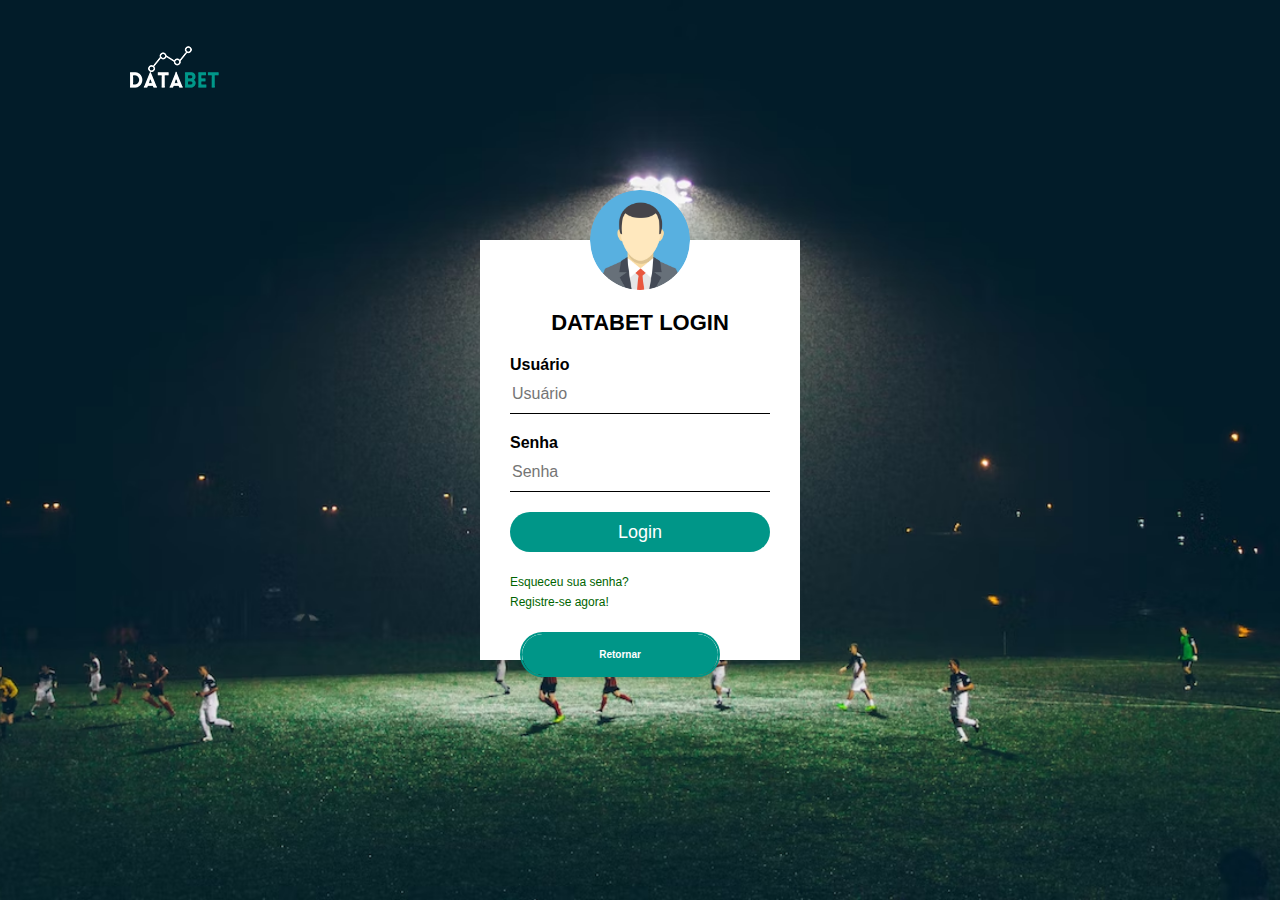
<file: index.html>
﻿<html>
<head>
<title> Login </title>
    <link rel="stylesheet" type="text/css" href = "style.css">
<body>
    <div class="banner">
        <div class="navbar">
            <img src="logo.png" alt="logo">
        </div>
    <div class = "loginbox">
    <img src="avatar.png" class="avatar">
    <h1>DATABET LOGIN</h1>
        <form>
            <p>Usuário</p>
            <input type="text" name = "" placeholder = "Usuário">
            <p>Senha</p>
            <input type="password" name ="" placeholder="Senha">
            <input type="submit" name = "" value = "Login">
            <a href="#">Esqueceu sua senha?</a> <br>
            <a href="#">Registre-se agora!</a>
            <a href="index2.html">
            <button type = "button" > <span></span>Retornar</button>
            </a>
        </form>
    </div>
</body>
</head>
</html>
</file>
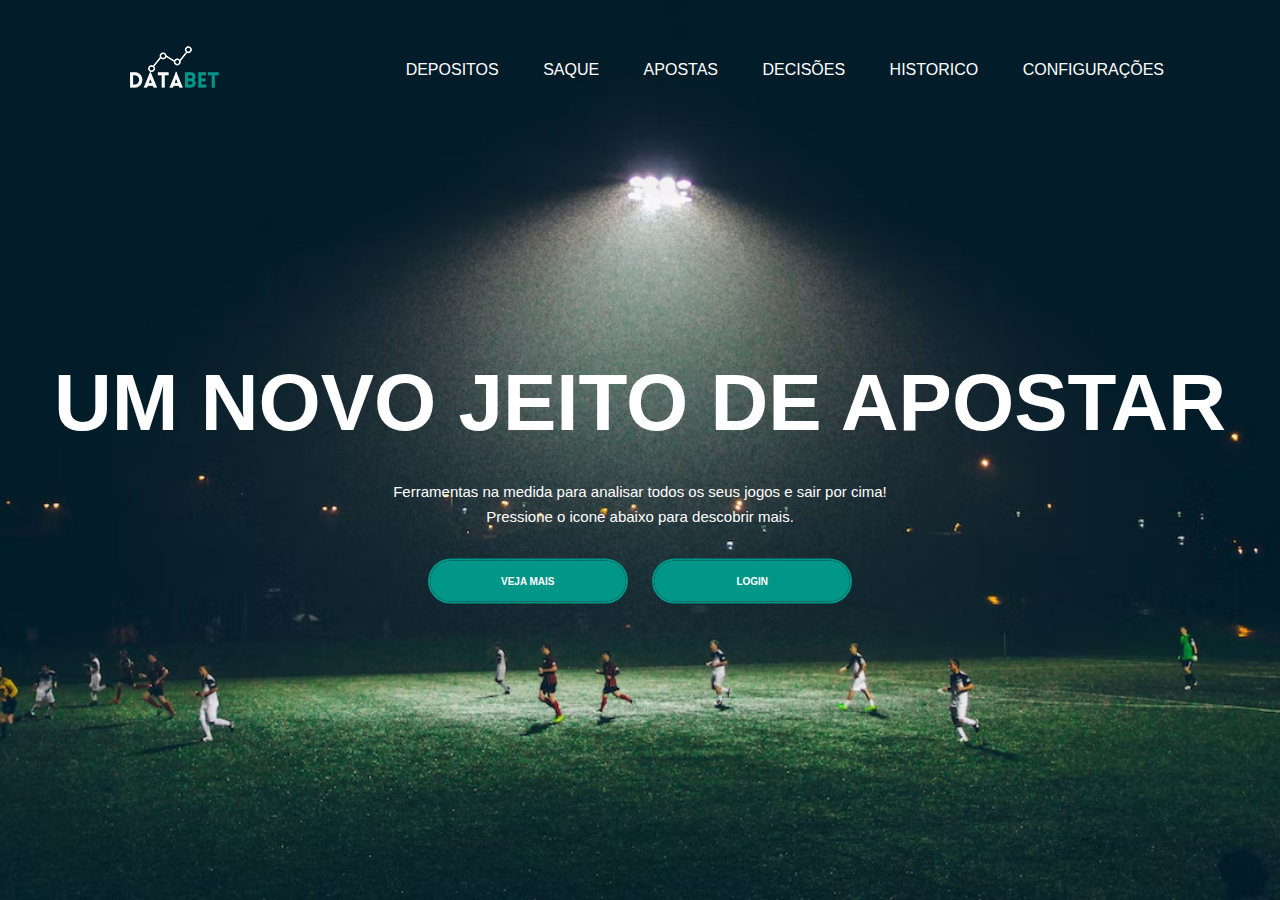
<file: index2.html>
﻿<html>
<head>
        <title>TESTE</title>
        <link rel="stylesheet" href="style.css">
</head>
<body>
    <div class="banner">
        <div class="navbar">
            <img src="logo.png" alt="logo">
            <ul>
                <li><a href="index.html">Depositos</a></li>
                <li><a href="index.html">Saque</a></li>
                <li><a href="index.html">Apostas</a></li>
                <li><a href="index.html">Decisões</a></li>
                <li><a href="index.html">Historico</a></li>
                <li><a href="#">Configurações</a></li>
            </ul>
        </div>
        <div class="content">
            <h1>UM NOVO JEITO DE APOSTAR</h1>
            <p>Ferramentas na medida para analisar todos os seus jogos e sair por cima!</br>Pressione o icone abaixo para descobrir mais. </p>
            <div>
                <button type = "button" > <span></span>VEJA MAIS</button>
                <a href="index.html">
                <button type = "button"><span></span>LOGIN</button>
                </a>
            </div>
        </div>
    </div>
</body>
</html>
</file>
<file: style.css>
﻿body{
    margin: 0;
    padding: 0;
    background: url(bp.jpg);
    background-color: rgba(0,0,0,0.3);
    background-size: cover;
    background-position: center;
    font-family: sans-serif;
}

.loginbox{
width: 320px;
height:420px;
background:#fff ;
color: #000;
top: 50%;
left: 50%;
position: absolute;
transform: translate(-50%,-50%);
box-sizing: border-box;
padding: 70px 30px;

}


.avatar{
    width: 100px;
    height: 100px;
    border-radius: 50%;
    position: absolute;
    top: -50px;
    left: calc(50% - 50px);
}

h1{
    margin: 0;
    padding: 0 0 20px;
    text-align: center;
    font-size: 22px;
}

.loginbox p{
    margin: 0;
    padding: 0;
    font-weight: bold;
}

.loginbox input{
    width: 100%;
    margin-bottom: 20px;
}

.loginbox input[type="text"], input[type = "password"]{
    border: none;
    border-bottom: 1px solid #000;
    background: transparent;
    outline: none;
    height: 40px;
    color: rgb(0, 0, 0);
    font-size: 16px;
}

.loginbox input[type = "submit"] {
    border: none;
    outline: none;
    height: 40px;
    background:#009688 ;
    width: 100%;
    color: #fff;
    font-size: 18px;
    border-radius: 20px;
}

.loginbox input[type="submit"]:hover{
    cursor: pointer;
    width: 100%;
    background:rgb(14, 43, 25);
    z-index: -1;
}

.loginbox a{
    text-decoration: none;
    font-size: 12px;
    line-height: 20px;
    color:darkgreen
}

.loginbox a:hover{
    color: #ffc108;
}

.banner{
    width: 100%;
    height: 100vh;
    background-image: linear-gradient(rgba(0,0,0,0.15,),url(bp.jpg));
    background-size: cover;
    background-position: center;
}


.navbar{
    width: 85%;
    margin: auto;
    padding: 35px 0;
    display: flex;
    align-items: center;
    justify-content: space-between;

}

.logo{
    width: 120px;
    cursor: pointer;
}

.navbar ul li{
    list-style: none;
    display: inline-block;
    margin: 0 20px;
    position: relative;

}

.navbar ul li a{
text-decoration: none;
color: white;
text-transform: uppercase ;
}

.navbar ul li::after{
content: '';
height: 3px;
width: 0;
background: #009688;
position: absolute;
left: 0;
bottom: -10;
transition: 0.5s;
}

.navbar ul li:hover::after{
width: 100%;
}


.content{
    width: 100%;
    position: absolute;
    top: 50%;
    transform: translateY(-50%);
    text-align: center;
    color: white;
}

.content h1{
    font-size: 80px;
    margin-top: 80px;
}

.content p{
    font-size: 15px;
    margin:10px auto;
    font-weight: 120;
    line-height: 25px;
}

button{
width: 200px;
padding: 15px 0;
text-align: center;
margin: 20px 10px;
border-radius: 25px;
font-weight: bold;
font-size: 10px;
border: 2px solid #009688;
background: transparent;
color: white;
cursor: pointer;
position: relative;
overflow: hidden;
}

span{
    background: #009688;
    height: 100%;
    width: 100%;
    border-radius: 25px;
    position: absolute;
    left:0;
    bottom:0;
    z-index: -1;
    transition: 0.5s;
}

button:hover span{
    background: rgb(14, 43, 25);
    width: 100%;
    border: none;
}
</file>
